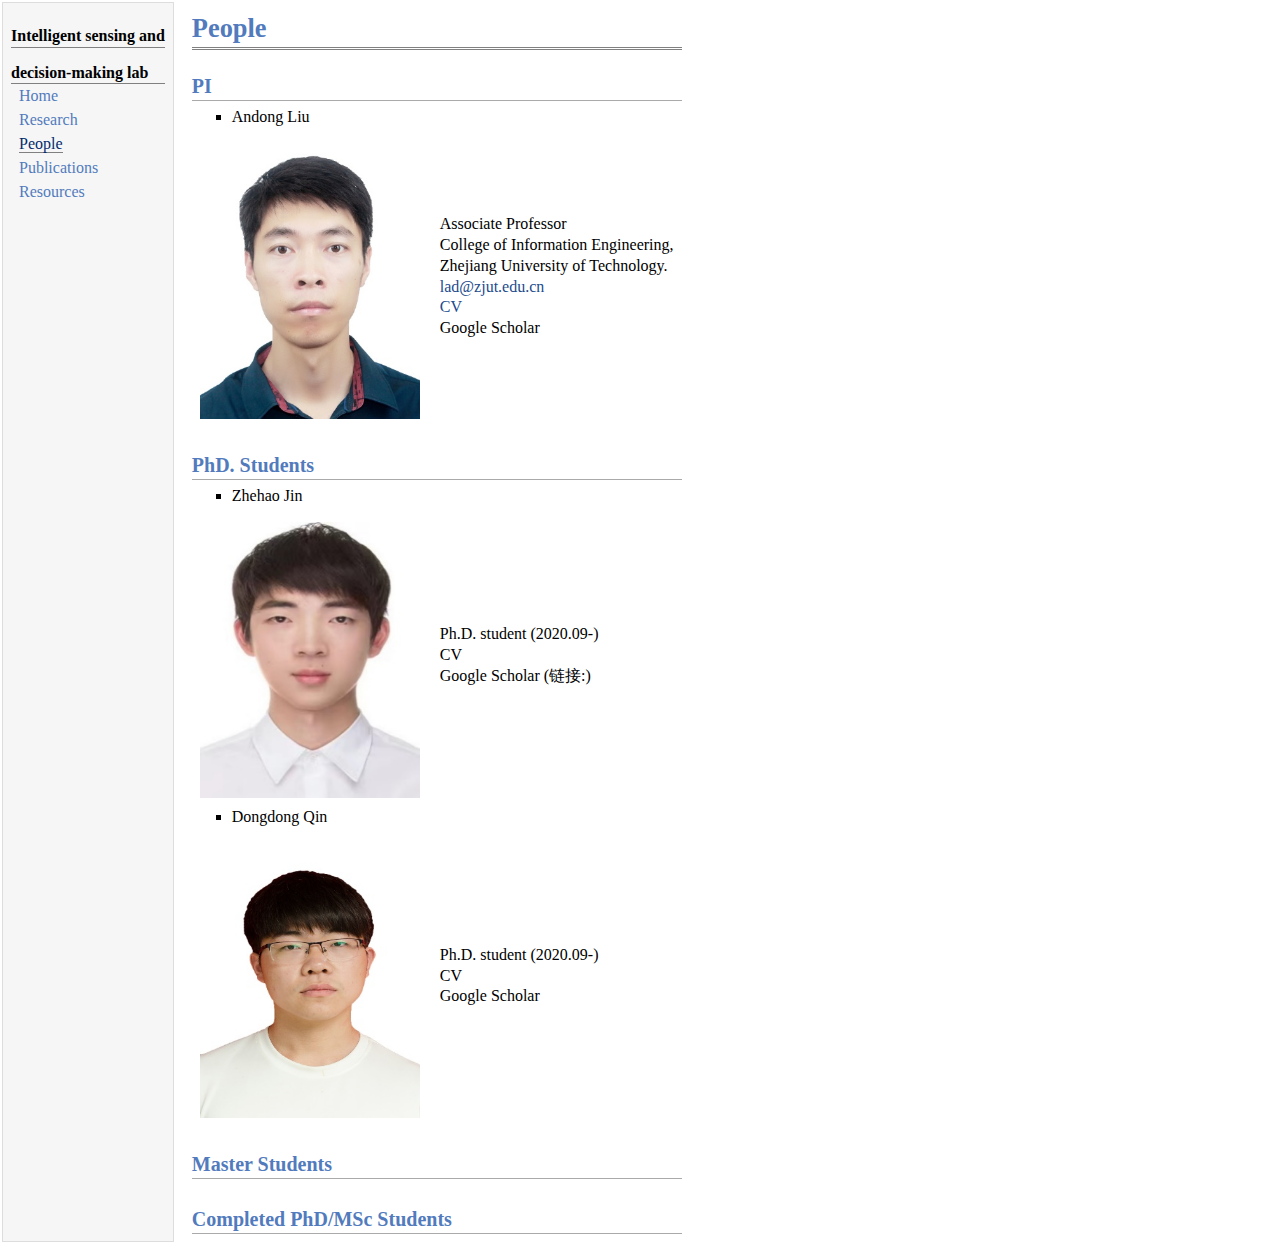
<file: people.html>
<!DOCTYPE html PUBLIC "-//W3C//DTD XHTML 1.1//EN"
  "http://www.w3.org/TR/xhtml11/DTD/xhtml11.dtd">
<html xmlns="http://www.w3.org/1999/xhtml" xml:lang="en">
<head>
<meta name="generator" content="jemdoc, see http://jemdoc.jaboc.net/" />
<meta http-equiv="Content-Type" content="text/html;charset=utf-8" />
<link rel="stylesheet" href="jemdoc.css" type="text/css" />
<link rel="shortcut icon" type="image/x-icon" href="favicon.ico" />
<title>People</title>
</head>
<body>
<table summary="Table for page layout." id="tlayout">
<tr valign="top">
<td id="layout-menu">
<div class="menu-category">Intelligent sensing and</div>
<div class="menu-category">decision-making lab</div>
<div class="menu-item"><a href="index.html">Home</a></div>
<div class="menu-item"><a href="research.html">Research</a></div>
<div class="menu-item"><a href="people.html" class="current">People</a></div>
<div class="menu-item"><a href="publications.html">Publications</a></div>
<div class="menu-item"><a href="resources.html">Resources</a></div>
</td>
<td id="layout-content">
<div id="toptitle">
<h1>People</h1>
</div>
<h2>PI</h2>
<ul>
<li><p>Andong Liu</p>
</li>
</ul>
<table class="imgtable"><tr><td>
<img src="photos/people1.png" alt="alt text" width="220px" height="276px" />&nbsp;</td>
<td align="left"><p>Associate Professor <br />
College of Information Engineering, <br />
Zhejiang University of Technology.<br />
<a href="mailto:lad@zjut.edu.cn">lad@zjut.edu.cn</a><br />
<a href="https://iReading-Lab.github.io/file/CV_Andong_Liu.pdf" target="_blank">CV</a><br />

Google Scholar</p>
</td></tr></table>
<h2>PhD. Students</h2>
<ul>
<li><p>Zhehao Jin</p>
</li>
</ul>
<table class="imgtable"><tr><td>
<img src="photos/people2.png" alt="alt text" width="220px" height="276px" />&nbsp;</td>
<td align="left"><p>Ph.D. student (2020.09-)<br />
CV<br />
Google Scholar (链接:)<br /></p>
</td></tr></table>
<ul>
<li><p>Dongdong Qin</p>
</li>
</ul>
<table class="imgtable"><tr><td>
<img src="photos/people3.png" alt="alt text" width="220px" height="276px" />&nbsp;</td>
<td align="left"><p>Ph.D. student (2020.09-)<br />
CV<br />
Google Scholar</p>
</td></tr></table>
<h2>Master Students</h2>
<h2>Completed PhD/MSc Students</h2>
</td>
</tr>
</table>
</body>
</html>
</file>
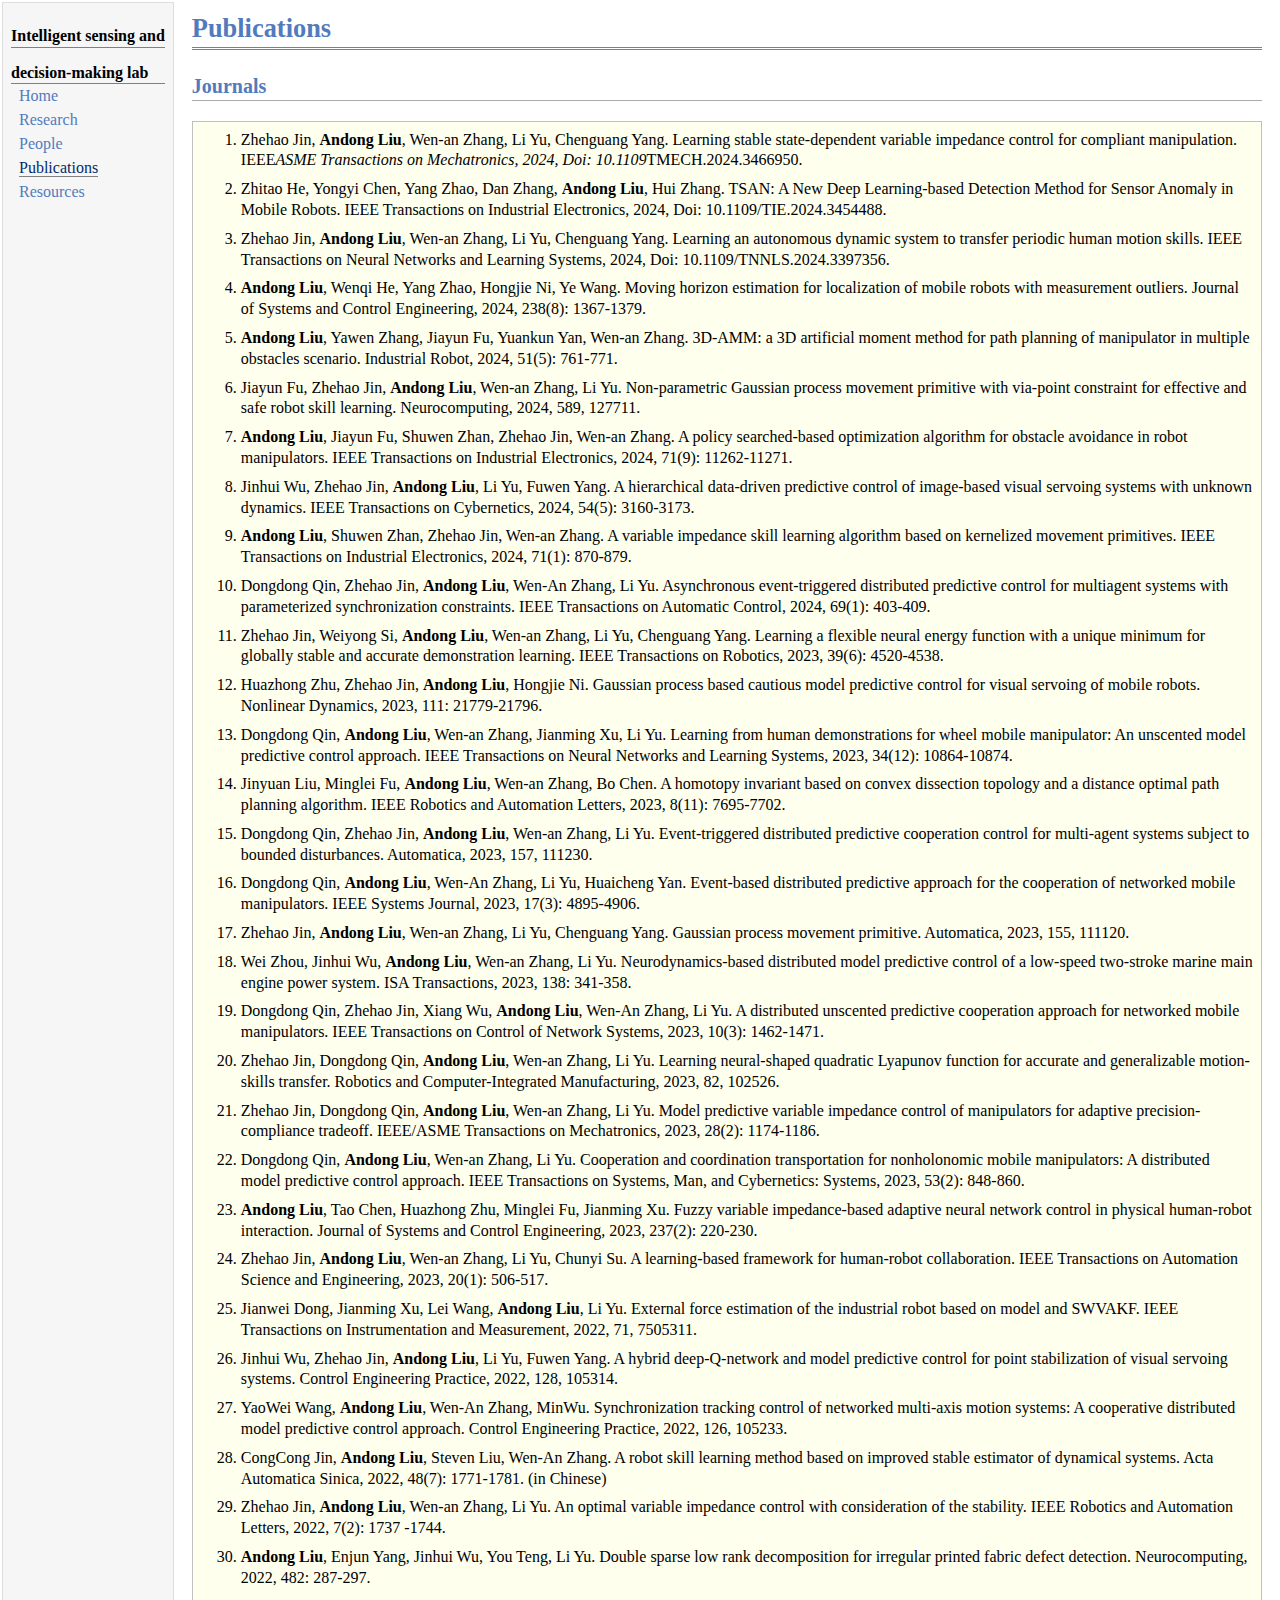
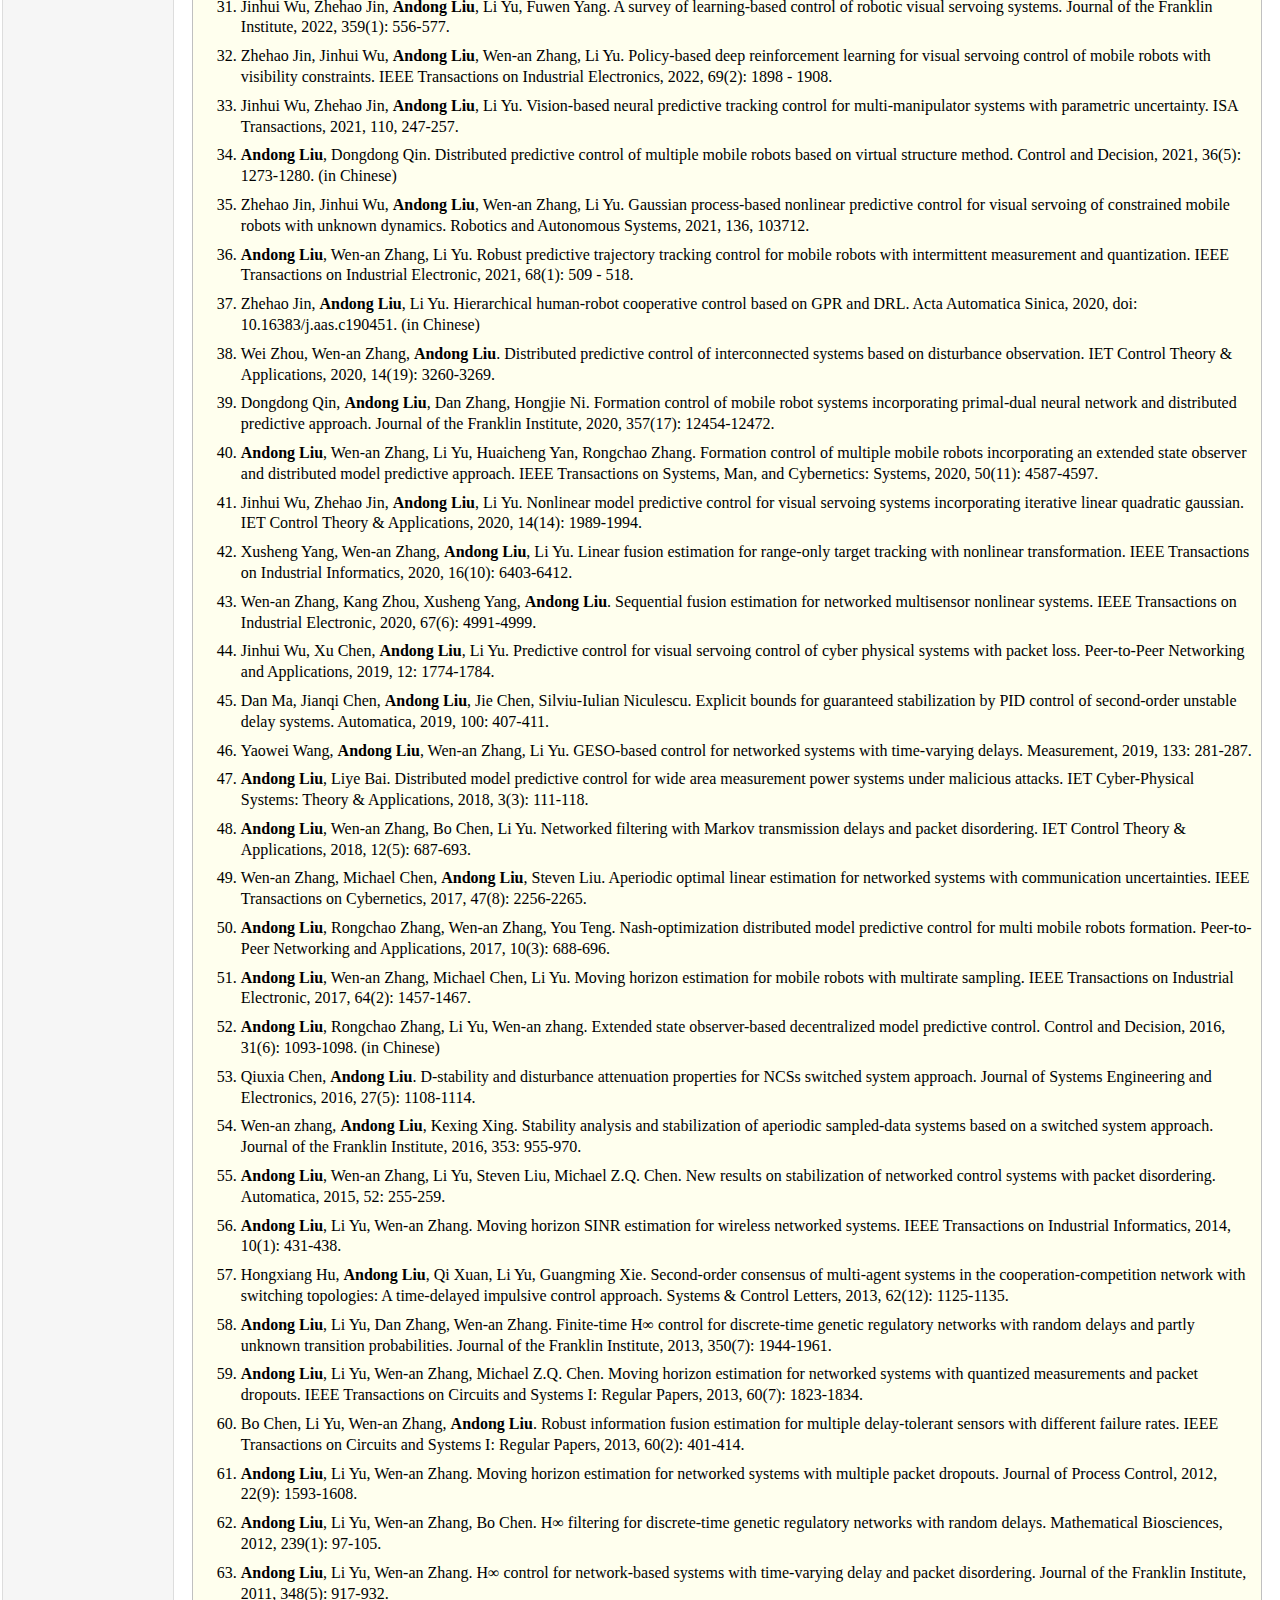
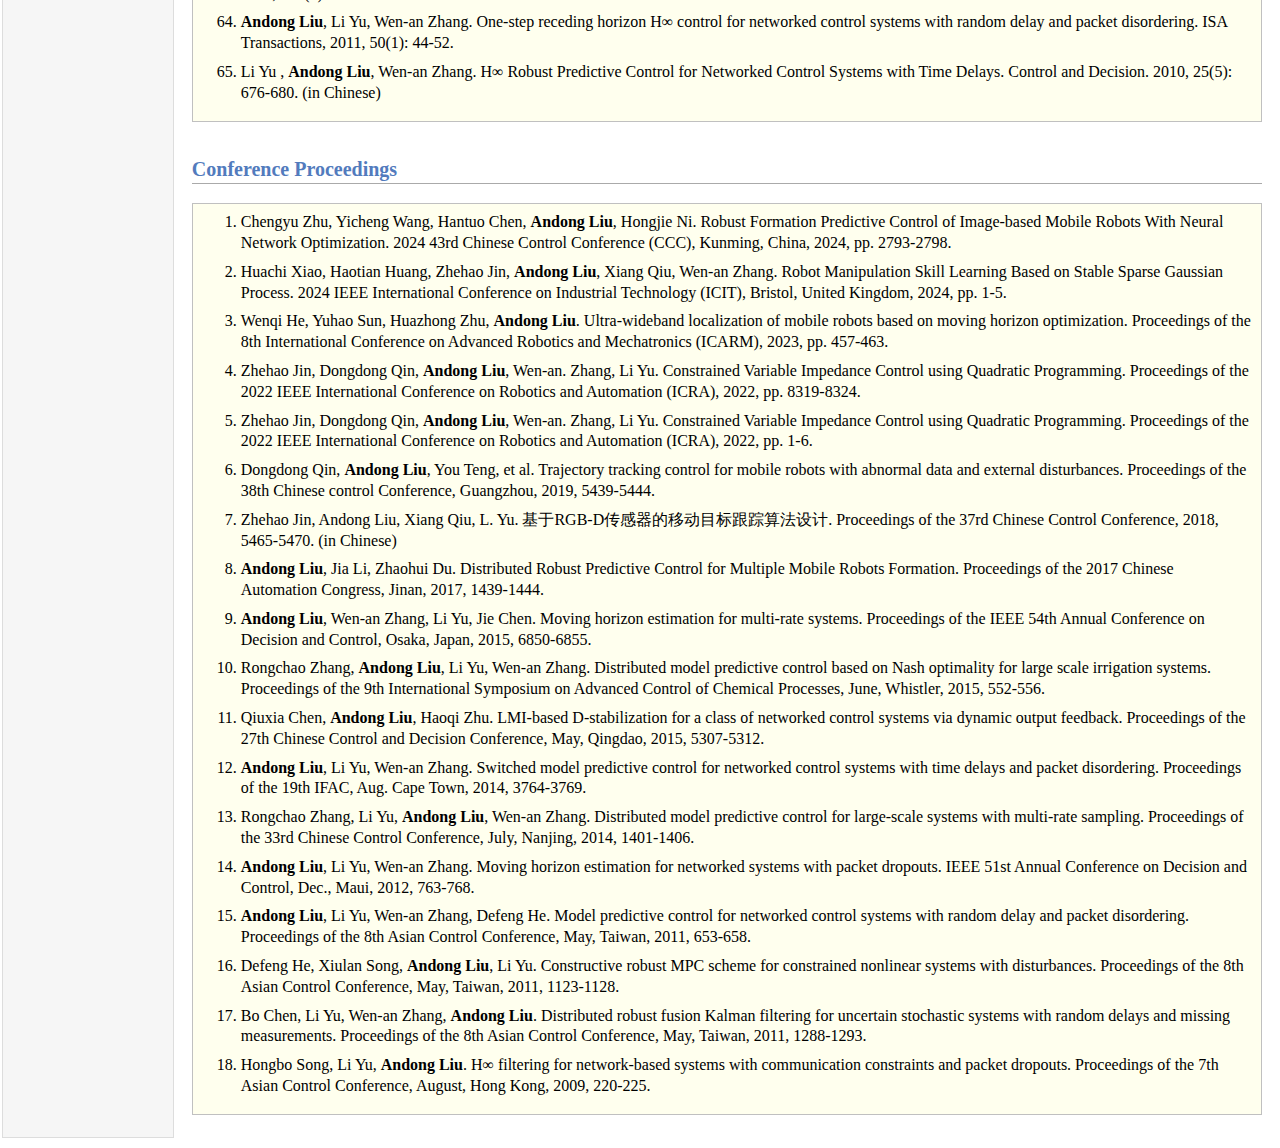
<file: publications.html>
<!DOCTYPE html PUBLIC "-//W3C//DTD XHTML 1.1//EN"
  "http://www.w3.org/TR/xhtml11/DTD/xhtml11.dtd">
<html xmlns="http://www.w3.org/1999/xhtml" xml:lang="en">
<head>
<meta name="generator" content="jemdoc, see http://jemdoc.jaboc.net/" />
<meta http-equiv="Content-Type" content="text/html;charset=utf-8" />
<link rel="stylesheet" href="jemdoc.css" type="text/css" />
<link rel="shortcut icon" type="image/x-icon" href="favicon.ico" />
<title>Publications </title>
</head>
<body>
<table summary="Table for page layout." id="tlayout">
<tr valign="top">
<td id="layout-menu">
<div class="menu-category">Intelligent sensing and</div>
<div class="menu-category">decision-making lab</div>
<div class="menu-item"><a href="index.html">Home</a></div>
<div class="menu-item"><a href="research.html">Research</a></div>
<div class="menu-item"><a href="people.html">People</a></div>
<div class="menu-item"><a href="publications.html" class="current">Publications</a></div>
<div class="menu-item"><a href="resources.html">Resources</a></div>
</td>
<td id="layout-content">
<div id="toptitle">
<h1>Publications </h1>
</div>
<h2>Journals</h2>
<div class="infoblock">
<div class="blockcontent">
<ol>
<li><p>Zhehao Jin, <b>Andong Liu</b>, Wen-an Zhang, Li Yu, Chenguang Yang. Learning stable state-dependent variable impedance control for compliant manipulation. IEEE<i>ASME Transactions on Mechatronics, 2024, Doi: 10.1109</i>TMECH.2024.3466950.</p>
</li>
<li><p>Zhitao He, Yongyi Chen, Yang Zhao, Dan Zhang, <b>Andong Liu</b>, Hui Zhang. TSAN: A New Deep Learning-based Detection Method for Sensor Anomaly in Mobile Robots. IEEE Transactions on Industrial Electronics, 2024, Doi: 10.1109/TIE.2024.3454488.</p>
</li>
<li><p>Zhehao Jin, <b>Andong Liu</b>, Wen-an Zhang, Li Yu, Chenguang Yang. Learning an autonomous dynamic system to transfer periodic human motion skills. IEEE Transactions on Neural Networks and Learning Systems, 2024, Doi: 10.1109/TNNLS.2024.3397356.</p>
</li>
<li><p><b>Andong Liu</b>, Wenqi He, Yang Zhao, Hongjie Ni, Ye Wang. Moving horizon estimation for localization of mobile robots with measurement outliers. Journal of Systems and Control Engineering, 2024, 238(8): 1367-1379.</p>
</li>
<li><p><b>Andong Liu</b>, Yawen Zhang, Jiayun Fu, Yuankun Yan, Wen-an Zhang. 3D-AMM: a 3D artificial moment method for path planning of manipulator in multiple obstacles scenario. Industrial Robot, 2024, 51(5): 761-771.</p>
</li>
<li><p>Jiayun Fu, Zhehao Jin, <b>Andong Liu</b>, Wen-an Zhang, Li Yu. Non-parametric Gaussian process movement primitive with via-point constraint for effective and safe robot skill learning. Neurocomputing, 2024, 589, 127711.</p>
</li>
<li><p><b>Andong Liu</b>, Jiayun Fu, Shuwen Zhan, Zhehao Jin, Wen-an Zhang. A policy searched-based optimization algorithm for obstacle avoidance in robot manipulators. IEEE Transactions on Industrial Electronics, 2024, 71(9): 11262-11271. </p>
</li>
<li><p>Jinhui Wu, Zhehao Jin, <b>Andong Liu</b>, Li Yu, Fuwen Yang. A hierarchical data-driven predictive control of image-based visual servoing systems with unknown dynamics. IEEE Transactions on Cybernetics, 2024, 54(5): 3160-3173.</p>
</li>
<li><p><b>Andong Liu</b>, Shuwen Zhan, Zhehao Jin, Wen-an Zhang. A variable impedance skill learning algorithm based on kernelized movement primitives. IEEE Transactions on Industrial Electronics, 2024, 71(1): 870-879. </p>
</li>
<li><p>Dongdong Qin, Zhehao Jin, <b>Andong Liu</b>, Wen-An Zhang, Li Yu. Asynchronous event-triggered distributed predictive control for multiagent systems with parameterized synchronization constraints. IEEE Transactions on Automatic Control, 2024, 69(1): 403-409. </p>
</li>
<li><p>Zhehao Jin, Weiyong Si, <b>Andong Liu</b>, Wen-an Zhang, Li Yu, Chenguang Yang. Learning a flexible neural energy function with a unique minimum for globally stable and accurate demonstration learning. IEEE Transactions on Robotics, 2023, 39(6): 4520-4538. </p>
</li>
<li><p>Huazhong Zhu, Zhehao Jin, <b>Andong Liu</b>, Hongjie Ni. Gaussian process based cautious model predictive control for visual servoing of mobile robots. Nonlinear Dynamics, 2023, 111: 21779-21796.</p>
</li>
<li><p>Dongdong Qin, <b>Andong Liu</b>, Wen-an Zhang, Jianming Xu, Li Yu. Learning from human demonstrations for wheel mobile manipulator: An unscented model predictive control approach. IEEE Transactions on Neural Networks and Learning Systems, 2023, 34(12): 10864-10874. </p>
</li>
<li><p>Jinyuan Liu, Minglei Fu, <b>Andong Liu</b>, Wen-an Zhang, Bo Chen. A homotopy invariant based on convex dissection topology and a distance optimal path planning algorithm. IEEE Robotics and Automation Letters, 2023, 8(11): 7695-7702.</p>
</li>
<li><p>Dongdong Qin, Zhehao Jin, <b>Andong Liu</b>, Wen-an Zhang, Li Yu. Event-triggered distributed predictive cooperation control for multi-agent systems subject to bounded disturbances. Automatica, 2023, 157, 111230.</p>
</li>
<li><p>Dongdong Qin, <b>Andong Liu</b>, Wen-An Zhang, Li Yu, Huaicheng Yan. Event-based distributed predictive approach for the cooperation of networked mobile manipulators. IEEE Systems Journal, 2023, 17(3): 4895-4906.</p>
</li>
<li><p>Zhehao Jin, <b>Andong Liu</b>, Wen-an Zhang, Li Yu, Chenguang Yang. Gaussian process movement primitive. Automatica, 2023, 155, 111120.</p>
</li>
<li><p>Wei Zhou, Jinhui Wu, <b>Andong Liu</b>, Wen-an Zhang, Li Yu. Neurodynamics-based distributed model predictive control of a low-speed two-stroke marine main engine power system. ISA Transactions, 2023, 138: 341-358.</p>
</li>
<li><p>Dongdong Qin, Zhehao Jin, Xiang Wu, <b>Andong Liu</b>, Wen-An Zhang, Li Yu. A distributed unscented predictive cooperation approach for networked mobile manipulators. IEEE Transactions on Control of Network Systems, 2023, 10(3): 1462-1471.</p>
</li>
<li><p>Zhehao Jin, Dongdong Qin, <b>Andong Liu</b>, Wen-an Zhang, Li Yu. Learning neural-shaped quadratic Lyapunov function for accurate and generalizable motion-skills transfer. Robotics and Computer-Integrated Manufacturing, 2023, 82, 102526.</p>
</li>
<li><p>Zhehao Jin, Dongdong Qin, <b>Andong Liu</b>, Wen-an Zhang, Li Yu. Model predictive variable impedance control of manipulators for adaptive precision-compliance tradeoff. IEEE/ASME Transactions on Mechatronics, 2023, 28(2): 1174-1186.</p>
</li>
<li><p>Dongdong Qin, <b>Andong Liu</b>, Wen-an Zhang, Li Yu. Cooperation and coordination transportation for nonholonomic mobile manipulators: A distributed model predictive control approach. IEEE Transactions on Systems, Man, and Cybernetics: Systems, 2023, 53(2): 848-860. </p>
</li>
<li><p><b>Andong Liu</b>, Tao Chen, Huazhong Zhu, Minglei Fu, Jianming Xu. Fuzzy variable impedance-based adaptive neural network control in physical human-robot interaction. Journal of Systems and Control Engineering, 2023, 237(2): 220-230.</p>
</li>
<li><p>Zhehao Jin, <b>Andong Liu</b>, Wen-an Zhang, Li Yu, Chunyi Su. A learning-based framework for human-robot collaboration. IEEE Transactions on Automation Science and Engineering, 2023, 20(1): 506-517.</p>
</li>
<li><p>Jianwei Dong, Jianming Xu, Lei Wang, <b>Andong Liu</b>, Li Yu. External force estimation of the industrial robot based on model and SWVAKF. IEEE Transactions on Instrumentation and Measurement, 2022, 71, 7505311.</p>
</li>
<li><p>Jinhui Wu, Zhehao Jin, <b>Andong Liu</b>, Li Yu, Fuwen Yang. A hybrid deep-Q-network and model predictive control for point stabilization of visual servoing systems. Control Engineering Practice, 2022, 128, 105314.</p>
</li>
<li><p>YaoWei Wang, <b>Andong Liu</b>, Wen-An Zhang, MinWu. Synchronization tracking control of networked multi-axis motion systems: A cooperative distributed model predictive control approach. Control Engineering Practice, 2022, 126, 105233.</p>
</li>
<li><p>CongCong Jin, <b>Andong Liu</b>, Steven Liu, Wen-An Zhang. A robot skill learning method based on improved stable estimator of dynamical systems. Acta Automatica Sinica, 2022, 48(7): 1771-1781. (in Chinese)</p>
</li>
<li><p>Zhehao Jin, <b>Andong Liu</b>, Wen-an Zhang, Li Yu. An optimal variable impedance control with consideration of the stability. IEEE Robotics and Automation Letters, 2022, 7(2): 1737 -1744.</p>
</li>
<li><p><b>Andong Liu</b>, Enjun Yang, Jinhui Wu, You Teng, Li Yu. Double sparse low rank decomposition for irregular printed fabric defect detection. Neurocomputing, 2022, 482: 287-297.</p>
</li>
<li><p>Jinhui Wu, Zhehao Jin, <b>Andong Liu</b>, Li Yu, Fuwen Yang. A survey of learning-based control of robotic visual servoing systems. Journal of the Franklin Institute, 2022, 359(1): 556-577.</p>
</li>
<li><p>Zhehao Jin, Jinhui Wu, <b>Andong Liu</b>, Wen-an Zhang, Li Yu. Policy-based deep reinforcement learning for visual servoing control of mobile robots with visibility constraints. IEEE Transactions on Industrial Electronics, 2022, 69(2): 1898 - 1908. </p>
</li>
<li><p>Jinhui Wu, Zhehao Jin, <b>Andong Liu</b>, Li Yu. Vision-based neural predictive tracking control for multi-manipulator systems with parametric uncertainty. ISA Transactions, 2021, 110, 247-257.</p>
</li>
<li><p><b>Andong Liu</b>, Dongdong Qin. Distributed predictive control of multiple mobile robots based on virtual structure method. Control and Decision, 2021, 36(5): 1273-1280. (in Chinese)</p>
</li>
<li><p>Zhehao Jin, Jinhui Wu, <b>Andong Liu</b>, Wen-an Zhang, Li Yu. Gaussian process-based nonlinear predictive control for visual servoing of constrained mobile robots with unknown dynamics. Robotics and Autonomous Systems, 2021, 136, 103712.</p>
</li>
<li><p><b>Andong Liu</b>, Wen-an Zhang, Li Yu. Robust predictive trajectory tracking control for mobile robots with intermittent measurement and quantization. IEEE Transactions on Industrial Electronic, 2021, 68(1): 509 - 518.</p>
</li>
<li><p>Zhehao Jin, <b>Andong Liu</b>, Li Yu. Hierarchical human-robot cooperative control based on GPR and DRL. Acta Automatica Sinica, 2020, doi: 10.16383/j.aas.c190451. (in Chinese)</p>
</li>
<li><p>Wei Zhou, Wen-an Zhang, <b>Andong Liu</b>. Distributed predictive control of interconnected systems based on disturbance observation. IET Control Theory &amp; Applications, 2020, 14(19): 3260-3269.</p>
</li>
<li><p>Dongdong Qin, <b>Andong Liu</b>, Dan Zhang, Hongjie Ni. Formation control of mobile robot systems incorporating primal-dual neural network and distributed predictive approach. Journal of the Franklin Institute, 2020, 357(17): 12454-12472. </p>
</li>
<li><p><b>Andong Liu</b>, Wen-an Zhang, Li Yu, Huaicheng Yan, Rongchao Zhang. Formation control of multiple mobile robots incorporating an extended state observer and distributed model predictive approach. IEEE Transactions on Systems, Man, and Cybernetics: Systems, 2020, 50(11): 4587-4597. </p>
</li>
<li><p>Jinhui Wu, Zhehao Jin, <b>Andong Liu</b>, Li Yu. Nonlinear model predictive control for visual servoing systems incorporating iterative linear quadratic gaussian. IET Control Theory &amp; Applications, 2020, 14(14): 1989-1994. </p>
</li>
<li><p>Xusheng Yang, Wen-an Zhang, <b>Andong Liu</b>, Li Yu. Linear fusion estimation for range-only target tracking with nonlinear transformation. IEEE Transactions on Industrial Informatics, 2020, 16(10): 6403-6412. </p>
</li>
<li><p>Wen-an Zhang, Kang Zhou, Xusheng Yang, <b>Andong Liu</b>. Sequential fusion estimation for networked multisensor nonlinear systems. IEEE Transactions on Industrial Electronic, 2020, 67(6): 4991-4999. </p>
</li>
<li><p>Jinhui Wu, Xu Chen, <b>Andong Liu</b>, Li Yu. Predictive control for visual servoing control of cyber physical systems with packet loss. Peer-to-Peer Networking and Applications, 2019, 12: 1774-1784.</p>
</li>
<li><p>Dan Ma, Jianqi Chen, <b>Andong Liu</b>, Jie Chen, Silviu-Iulian Niculescu. Explicit bounds for guaranteed stabilization by PID control of second-order unstable delay systems. Automatica, 2019, 100: 407-411.</p>
</li>
<li><p>Yaowei Wang, <b>Andong Liu</b>, Wen-an Zhang, Li Yu. GESO-based control for networked systems with time-varying delays. Measurement, 2019, 133: 281-287.</p>
</li>
<li><p><b>Andong Liu</b>, Liye Bai. Distributed model predictive control for wide area measurement power systems under malicious attacks. IET Cyber-Physical Systems: Theory &amp; Applications, 2018, 3(3): 111-118. </p>
</li>
<li><p><b>Andong Liu</b>, Wen-an Zhang, Bo Chen, Li Yu. Networked filtering with Markov transmission delays and packet disordering. IET Control Theory &amp; Applications, 2018, 12(5): 687-693. </p>
</li>
<li><p>Wen-an Zhang, Michael Chen, <b>Andong Liu</b>, Steven Liu. Aperiodic optimal linear estimation for networked systems with communication uncertainties. IEEE Transactions on Cybernetics, 2017, 47(8): 2256-2265. </p>
</li>
<li><p><b>Andong Liu</b>, Rongchao Zhang, Wen-an Zhang, You Teng. Nash-optimization distributed model predictive control for multi mobile robots formation. Peer-to-Peer Networking and Applications, 2017, 10(3): 688-696.</p>
</li>
<li><p><b>Andong Liu</b>, Wen-an Zhang, Michael Chen, Li Yu. Moving horizon estimation for mobile robots with multirate sampling. IEEE Transactions on Industrial Electronic, 2017, 64(2): 1457-1467. </p>
</li>
<li><p><b>Andong Liu</b>, Rongchao Zhang, Li Yu, Wen-an zhang. Extended state observer-based decentralized model predictive control. Control and Decision, 2016, 31(6): 1093-1098. (in Chinese)</p>
</li>
<li><p>Qiuxia Chen, <b>Andong Liu</b>. D-stability and disturbance attenuation properties for NCSs switched system approach. Journal of Systems Engineering and Electronics, 2016, 27(5): 1108-1114. </p>
</li>
<li><p>Wen-an zhang, <b>Andong Liu</b>, Kexing Xing. Stability analysis and stabilization of aperiodic sampled-data systems based on a switched system approach. Journal of the Franklin Institute, 2016, 353: 955-970.</p>
</li>
<li><p><b>Andong Liu</b>, Wen-an Zhang, Li Yu, Steven Liu, Michael Z.Q. Chen. New results on stabilization of networked control systems with packet disordering. Automatica, 2015, 52: 255-259.</p>
</li>
<li><p><b>Andong Liu</b>, Li Yu, Wen-an Zhang. Moving horizon SINR estimation for wireless networked systems. IEEE Transactions on Industrial Informatics, 2014, 10(1): 431-438.</p>
</li>
<li><p>Hongxiang Hu, <b>Andong Liu</b>, Qi Xuan, Li Yu, Guangming Xie. Second-order consensus of multi-agent systems in the cooperation-competition network with switching topologies: A time-delayed impulsive control approach. Systems &amp; Control Letters, 2013, 62(12): 1125-1135.</p>
</li>
<li><p><b>Andong Liu</b>, Li Yu, Dan Zhang, Wen-an Zhang. Finite-time H∞ control for discrete-time genetic regulatory networks with random delays and partly unknown transition probabilities. Journal of the Franklin Institute, 2013, 350(7): 1944-1961.</p>
</li>
<li><p><b>Andong Liu</b>, Li Yu, Wen-an Zhang, Michael Z.Q. Chen. Moving horizon estimation for networked systems with quantized measurements and packet dropouts. IEEE Transactions on Circuits and Systems I: Regular Papers, 2013, 60(7): 1823-1834.</p>
</li>
<li><p>Bo Chen, Li Yu, Wen-an Zhang, <b>Andong Liu</b>. Robust information fusion estimation for multiple delay-tolerant sensors with different failure rates. IEEE Transactions on Circuits and Systems I: Regular Papers, 2013, 60(2): 401-414.</p>
</li>
<li><p><b>Andong Liu</b>, Li Yu, Wen-an Zhang. Moving horizon estimation for networked systems with multiple packet dropouts. Journal of Process Control, 2012, 22(9): 1593-1608.</p>
</li>
<li><p><b>Andong Liu</b>, Li Yu, Wen-an Zhang, Bo Chen. H∞ filtering for discrete-time genetic regulatory networks with random delays. Mathematical Biosciences, 2012, 239(1): 97-105.</p>
</li>
<li><p><b>Andong Liu</b>, Li Yu, Wen-an Zhang. H∞ control for network-based systems with time-varying delay and packet disordering. Journal of the Franklin Institute, 2011, 348(5): 917-932.</p>
</li>
<li><p><b>Andong Liu</b>, Li Yu, Wen-an Zhang. One-step receding horizon H∞ control for networked control systems with random delay and packet disordering. ISA Transactions, 2011, 50(1): 44-52.</p>
</li>
<li><p>Li Yu , <b>Andong Liu</b>, Wen-an Zhang. H∞ Robust Predictive Control for Networked Control Systems with Time Delays. Control and Decision. 2010, 25(5): 676-680. (in Chinese)</p>
</li>
</ol>
</div></div>
<h2>Conference Proceedings</h2>
<div class="infoblock">
<div class="blockcontent">
<ol>
<li><p>Chengyu Zhu, Yicheng Wang, Hantuo Chen, <b>Andong Liu</b>, Hongjie Ni. Robust Formation Predictive Control of Image-based Mobile Robots With Neural Network Optimization. 2024 43rd Chinese Control Conference (CCC), Kunming, China, 2024, pp. 2793-2798.</p>
</li>
<li><p>Huachi Xiao, Haotian Huang, Zhehao Jin, <b>Andong Liu</b>, Xiang Qiu, Wen-an Zhang. Robot Manipulation Skill Learning Based on Stable Sparse Gaussian Process. 2024 IEEE International Conference on Industrial Technology (ICIT), Bristol, United Kingdom, 2024, pp. 1-5.</p>
</li>
<li><p>Wenqi He, Yuhao Sun, Huazhong Zhu, <b>Andong Liu</b>. Ultra-wideband localization of mobile robots based on moving horizon optimization. Proceedings of the 8th International Conference on Advanced Robotics and Mechatronics (ICARM), 2023, pp. 457-463.</p>
</li>
<li><p>Zhehao Jin, Dongdong Qin, <b>Andong Liu</b>, Wen-an. Zhang, Li Yu. Constrained Variable Impedance Control using Quadratic Programming. Proceedings of the 2022 IEEE International Conference on Robotics and Automation (ICRA), 2022, pp. 8319-8324.</p>
</li>
<li><p>Zhehao Jin, Dongdong Qin, <b>Andong Liu</b>, Wen-an. Zhang, Li Yu. Constrained Variable Impedance Control using Quadratic Programming. Proceedings of the 2022 IEEE International Conference on Robotics and Automation (ICRA), 2022, pp. 1-6.</p>
</li>
<li><p>Dongdong Qin, <b>Andong Liu</b>, You Teng, et al. Trajectory tracking control for mobile robots with abnormal data and external disturbances. Proceedings of the 38th Chinese control Conference, Guangzhou, 2019, 5439-5444.</p>
</li>
<li><p>Zhehao Jin, <b></b>Andong Liu<b></b>, Xiang Qiu, L. Yu. 基于RGB-D传感器的移动目标跟踪算法设计. Proceedings of the 37rd Chinese Control Conference, 2018, 5465-5470. (in Chinese)</p>
</li>
<li><p><b>Andong Liu</b>, Jia Li, Zhaohui Du. Distributed Robust Predictive Control for Multiple Mobile Robots Formation. Proceedings of the 2017 Chinese Automation Congress, Jinan, 2017, 1439-1444.</p>
</li>
<li><p><b>Andong Liu</b>, Wen-an Zhang, Li Yu, Jie Chen. Moving horizon estimation for multi-rate systems. Proceedings of the IEEE 54th Annual Conference on Decision and Control, Osaka, Japan, 2015, 6850-6855. </p>
</li>
<li><p>Rongchao Zhang, <b>Andong Liu</b>, Li Yu, Wen-an Zhang. Distributed model predictive control based on Nash optimality for large scale irrigation systems. Proceedings of the 9th International Symposium on Advanced Control of Chemical Processes, June, Whistler, 2015, 552-556. </p>
</li>
<li><p>Qiuxia Chen, <b>Andong Liu</b>, Haoqi Zhu. LMI-based D-stabilization for a class of networked control systems via dynamic output feedback. Proceedings of the 27th Chinese Control and Decision Conference, May, Qingdao, 2015, 5307-5312.</p>
</li>
<li><p><b>Andong Liu</b>, Li Yu, Wen-an Zhang. Switched model predictive control for networked control systems with time delays and packet disordering. Proceedings of the 19th IFAC, Aug. Cape Town, 2014, 3764-3769.</p>
</li>
<li><p>Rongchao Zhang, Li Yu, <b>Andong Liu</b>, Wen-an Zhang. Distributed model predictive control for large-scale systems with multi-rate sampling. Proceedings of the 33rd Chinese Control Conference, July, Nanjing, 2014, 1401-1406.</p>
</li>
<li><p><b>Andong Liu</b>, Li Yu, Wen-an Zhang. Moving horizon estimation for networked systems with packet dropouts. IEEE 51st Annual Conference on Decision and Control, Dec., Maui, 2012, 763-768. </p>
</li>
<li><p><b>Andong Liu</b>, Li Yu, Wen-an Zhang, Defeng He. Model predictive control for networked control systems with random delay and packet disordering. Proceedings of the 8th Asian Control Conference, May, Taiwan, 2011, 653-658. </p>
</li>
<li><p>Defeng He, Xiulan Song, <b>Andong Liu</b>, Li Yu. Constructive robust MPC scheme for constrained nonlinear systems with disturbances. Proceedings of the 8th Asian Control Conference, May, Taiwan, 2011, 1123-1128.</p>
</li>
<li><p>Bo Chen, Li Yu, Wen-an Zhang, <b>Andong Liu</b>. Distributed robust fusion Kalman filtering for uncertain stochastic systems with random delays and missing measurements. Proceedings of the 8th Asian Control Conference, May, Taiwan, 2011, 1288-1293. </p>
</li>
<li><p>Hongbo Song, Li Yu, <b>Andong Liu</b>. H∞ filtering for network-based systems with communication constraints and packet dropouts. Proceedings of the 7th Asian Control Conference, August, Hong Kong, 2009, 220-225. </p>
</li>
</ol>
</div></div>
</td>
</tr>
</table>
</body>
</html>
</file>
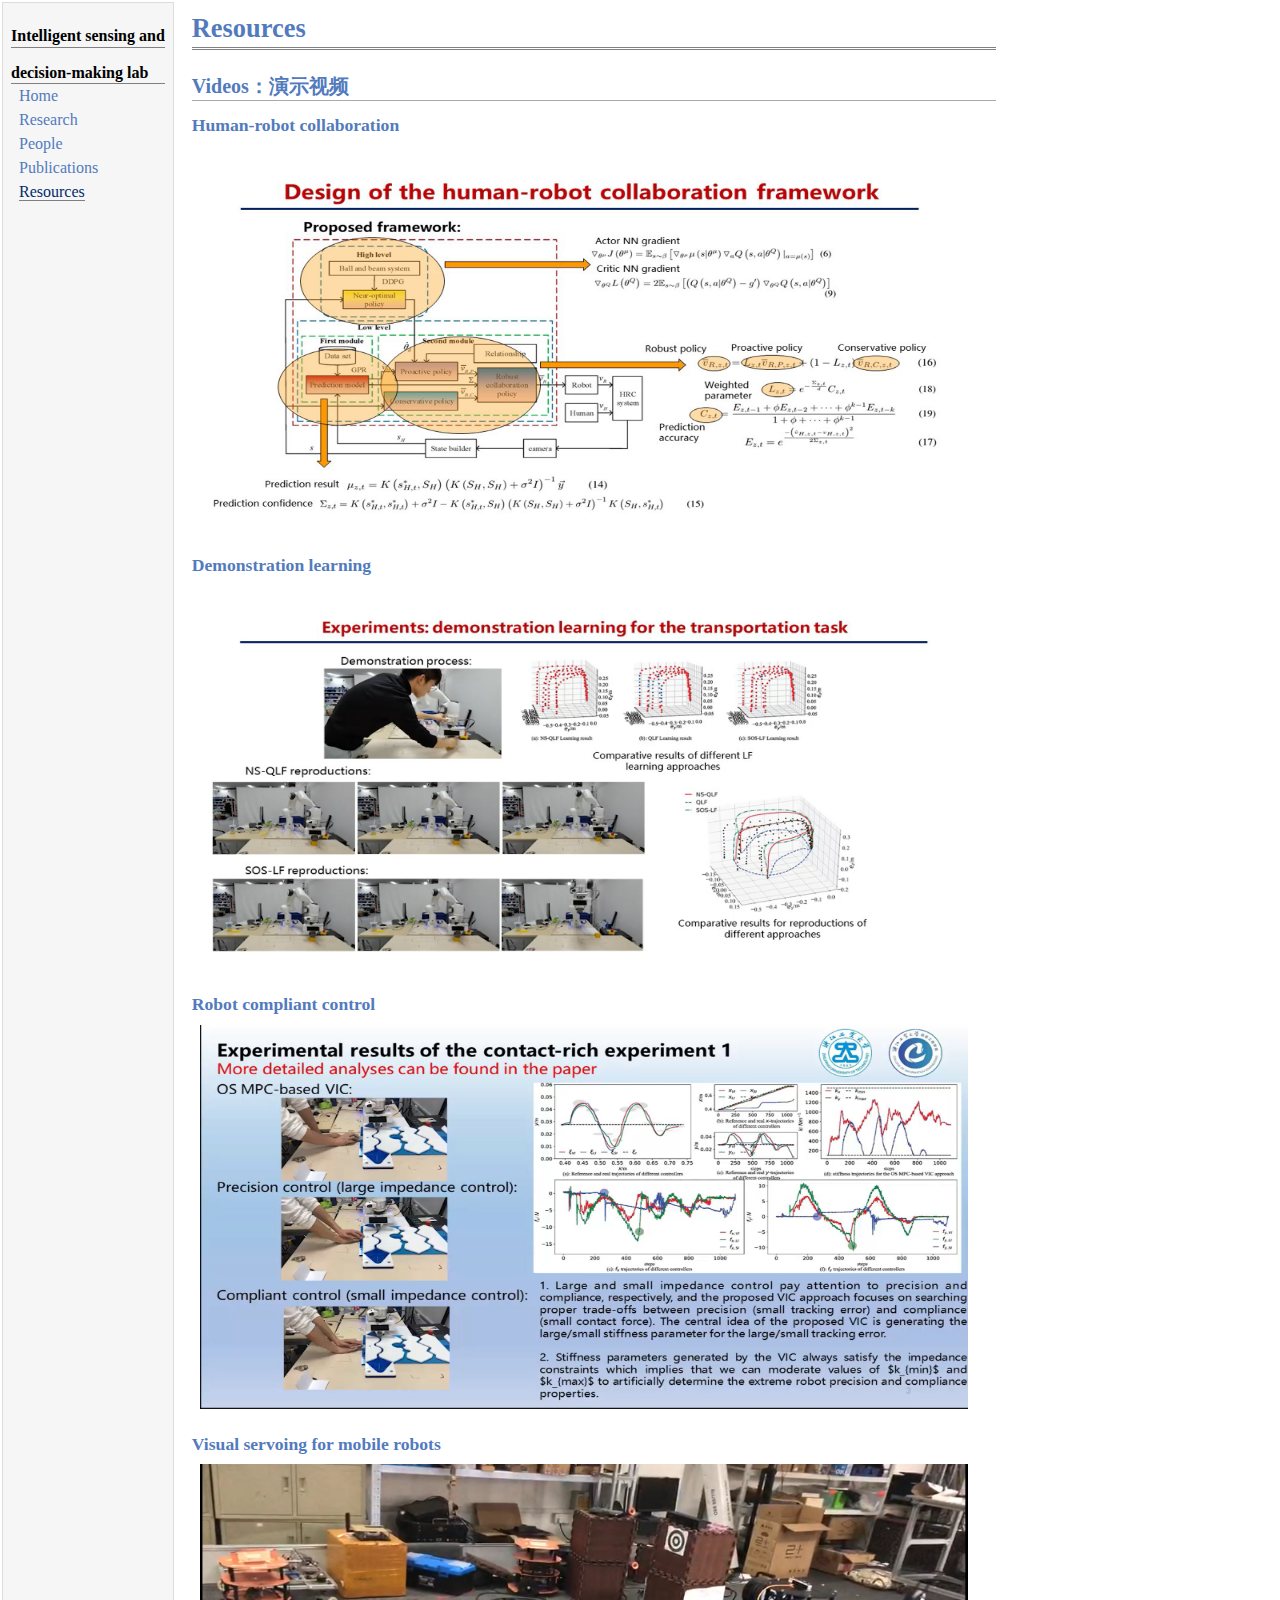
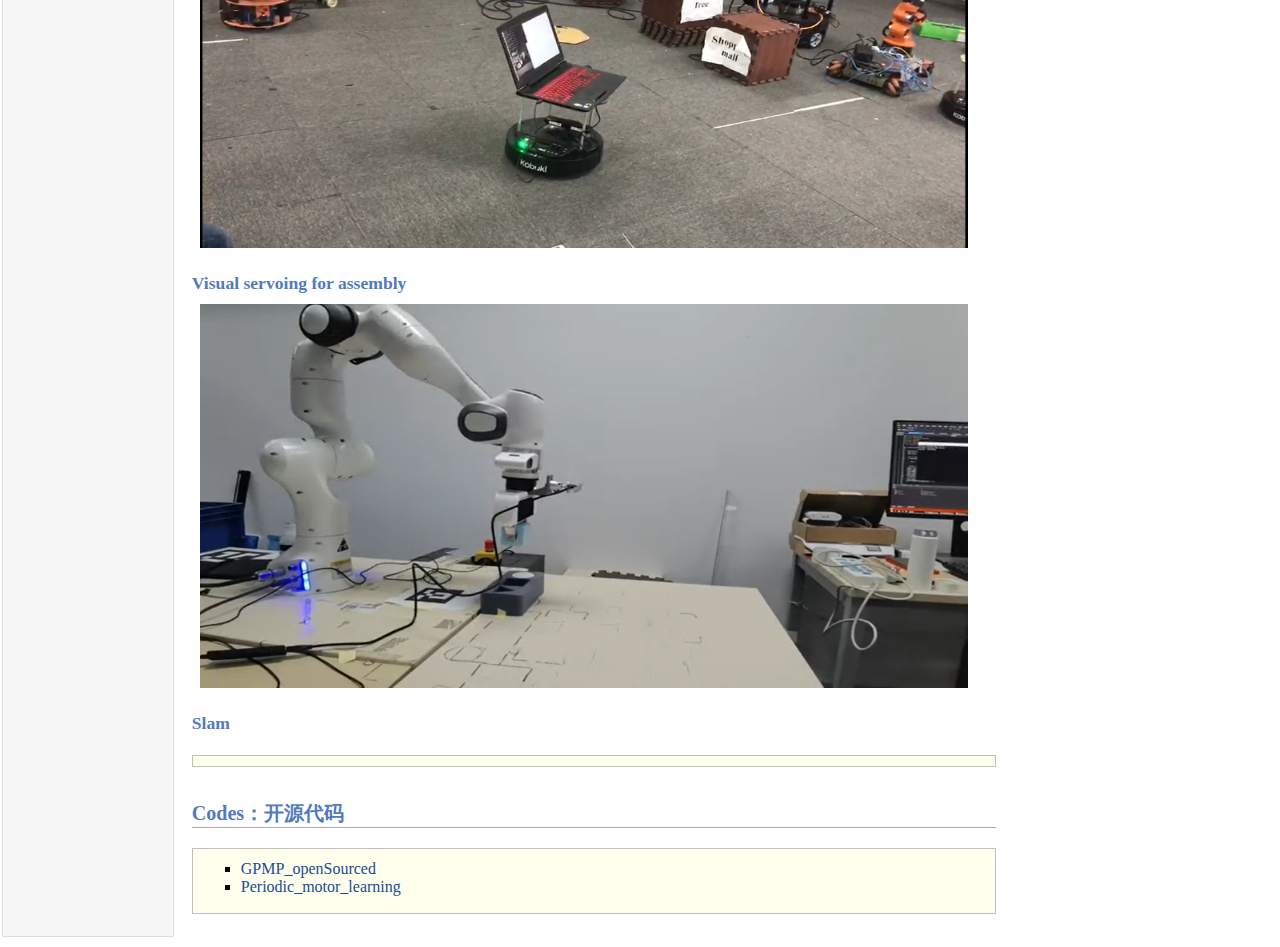
<file: resources.html>
<!DOCTYPE html PUBLIC "-//W3C//DTD XHTML 1.1//EN"
  "http://www.w3.org/TR/xhtml11/DTD/xhtml11.dtd">
<html xmlns="http://www.w3.org/1999/xhtml" xml:lang="en">
<head>
<meta name="generator" content="jemdoc, see http://jemdoc.jaboc.net/" />
<meta http-equiv="Content-Type" content="text/html;charset=utf-8" />
<link rel="stylesheet" href="jemdoc.css" type="text/css" />
<link rel="shortcut icon" type="image/x-icon" href="favicon.ico" />
<title>Resources</title>
</head>
<body>
<table summary="Table for page layout." id="tlayout">
<tr valign="top">
<td id="layout-menu">
<div class="menu-category">Intelligent sensing and</div>
<div class="menu-category">decision-making lab</div>
<div class="menu-item"><a href="index.html">Home</a></div>
<div class="menu-item"><a href="research.html">Research</a></div>
<div class="menu-item"><a href="people.html">People</a></div>
<div class="menu-item"><a href="publications.html">Publications</a></div>
<div class="menu-item"><a href="resources.html" class="current">Resources</a></div>
</td>
<td id="layout-content">
<div id="toptitle">
<h1>Resources</h1>
</div>
<h2>Videos：演示视频</h2>
<h3>Human-robot collaboration</h3>
<table class="imgtable"><tr><td>
<a href="webm/HC.mp4"><img src="photos/v1.png" alt="alt text" width="768px" height="384px" /></a>&nbsp;</td>
<td align="left"></td></tr></table>
<h3>Demonstration learning</h3>
<table class="imgtable"><tr><td>
<a href="webm/DL.mp4"><img src="photos/v2.png" alt="alt text" width="768px" height="384px" /></a>&nbsp;</td>
<td align="left"></td></tr></table>
<h3>Robot compliant control</h3>
<table class="imgtable"><tr><td>
<a href="webm/RCC.mp4"><img src="photos/v3.png" alt="alt text" width="768px" height="384px" /></a>&nbsp;</td>
<td align="left"></td></tr></table>
<h3>Visual servoing for mobile robots</h3>
<table class="imgtable"><tr><td>
<a href="webm/VSFMR.mp4"><img src="photos/v4.png" alt="alt text" width="768px" height="384px" /></a>&nbsp;</td>
<td align="left"></td></tr></table>
<h3>Visual servoing for assembly</h3>
<table class="imgtable"><tr><td>
<a href="webm/VSFA.mp4"><img src="photos/v5.png" alt="alt text" width="768px" height="384px" /></a>&nbsp;</td>
<td align="left"></td></tr></table>
<h3>Slam</h3>
<div class="infoblock">
<div class="blockcontent">
</div></div>
<h2>Codes：开源代码</h2>
<div class="infoblock">
<div class="blockcontent">
<p><ul>
<li><a href="https://github.com/iReading-Lab/iReading-Lab.github.io/tree/main/pubs/GPMP_openSourced">GPMP_openSourced</a>
</li>
<li><a href="https://github.com/IReading-Lab-zjut/Robotic_Arm/tree/main/Periodic_motor_learning">Periodic_motor_learning</a>
</li>
</ul></p>
</div></div>
</td>
</tr>
</table>
</body>
</html>
</file>
<file: jemdoc.css>
/* Default css file for jemdoc. */

table#tlayout {
    border: none;
    border-collapse: separate;
    background: white;
}

body {
	background: white;
	font-family: Georgia, serif;
	padding-bottom: 8px;
	margin: 0;
}

#layout-menu {
	background: #f6f6f6;
	border: 1px solid #dddddd;
	padding-top: 0.5em;
	padding-left: 8px;
	padding-right: 8px;
	font-size: 1.0em;
	width: auto;
	white-space: nowrap;
    text-align: left;
    vertical-align: top;
}

#layout-menu td {
	background: #f4f4f4;
    vertical-align: top;
}

#layout-content {
	padding-top: 0.0em;
	padding-left: 1.0em;
	padding-right: 1.0em;
    border: none;
    background: white;
    text-align: left;
    vertical-align: top;
}

#layout-menu a {
	line-height: 1.5em;
	margin-left: 0.5em;
}

tt {
    background: #ffffdd;
}

pre, tt {
	font-size: 90%;
	font-family: monaco, monospace;
}

a, a > tt {
	color: #224b8d;
	text-decoration: none;
}

a:hover {
	border-bottom: 1px gray dotted;
}

#layout-menu a.current:link, #layout-menu a.current:visited {
	color: #022b6d;
	border-bottom: 1px gray solid;
}
#layout-menu a:link, #layout-menu a:visited, #layout-menu a:hover {
	color: #527bbd;
	text-decoration: none;
}
#layout-menu a:hover {
	text-decoration: none;
}

div.menu-category {
	border-bottom: 1px solid gray;
	margin-top: 0.8em;
	padding-top: 0.2em;
	padding-bottom: 0.1em;
	font-weight: bold;
}

div.menu-item {
	padding-left: 16px;
	text-indent: -16px;
}

div#toptitle {
	padding-bottom: 0.2em;
	margin-bottom: 1.5em;
	border-bottom: 3px double gray;
}

/* Reduce space if we begin the page with a title. */
div#toptitle + h2, div#toptitle + h3 {
	margin-top: -0.7em;
}

div#subtitle {
	margin-top: 0.0em;
	margin-bottom: 0.0em;
	padding-top: 0em;
	padding-bottom: 0.1em;
}

em {
	font-style: italic;
}

strong {
	font-weight: bold;
}


h1, h2, h3 {
	color: #527bbd;
	margin-top: 0.7em;
	margin-bottom: 0.3em;
	padding-bottom: 0.2em;
	line-height: 1.0;
	padding-top: 0.5em;
	border-bottom: 1px solid #aaaaaa;
}

h1 {
	font-size: 165%;
}

h2 {
	padding-top: 0.8em;
	font-size: 125%;
}

h2 + h3 {
    padding-top: 0.2em;
}

h3 {
	font-size: 110%;
	border-bottom: none;
}

p {
	margin-top: 0.0em;
	margin-bottom: 0.8em;
	padding: 0;
	line-height: 1.3;
}

pre {
	padding: 0;
	margin: 0;
}

div#footer {
	font-size: small;
	border-top: 1px solid #c0c0c0;
	padding-top: 0.1em;
	margin-top: 4.0em;
	color: #c0c0c0;
}

div#footer a {
	color: #80a0b0;
}

div#footer-text {
	float: left;
	padding-bottom: 8px;
}

ul, ol, dl {
	margin-top: 0.2em;
	padding-top: 0;
	margin-bottom: 0.8em;
}

dt {
	margin-top: 0.5em;
	margin-bottom: 0;
}

dl {
	margin-left: 20px;
}

dd {
	color: #222222;
}

dd > *:first-child {
	margin-top: 0;
}

ul {
	list-style-position: outside;
	list-style-type: square;
}

p + ul, p + ol {
	margin-top: -0.5em;
}

li ul, li ol {
	margin-top: -0.3em;
}

ol {
	list-style-position: outside;
	list-style-type: decimal;
}

li p, dd p {
	margin-bottom: 0.3em;
}


ol ol {
	list-style-type: lower-alpha;
}

ol ol ol {
	list-style-type: lower-roman;
}

p + div.codeblock {
	margin-top: -0.6em;
}

div.codeblock, div.infoblock {
	margin-right: 0%;
	margin-top: 1.2em;
	margin-bottom: 1.3em;
}

div.blocktitle {
	font-weight: bold;
	color: #cd7b62;
	margin-top: 1.2em;
	margin-bottom: 0.1em;
}

div.blockcontent {
	border: 1px solid silver;
	padding: 0.3em 0.5em;
}

div.infoblock > div.blockcontent {
	background: #ffffee;
}

div.blockcontent p + ul, div.blockcontent p + ol {
	margin-top: 0.4em;
}

div.infoblock p {
	margin-bottom: 0em;
}

div.infoblock li p, div.infoblock dd p {
	margin-bottom: 0.5em;
}

div.infoblock p + p {
	margin-top: 0.8em;
}

div.codeblock > div.blockcontent {
	background: #f6f6f6;
}

span.pycommand {
	color: #000070;
}

span.statement {
	color: #008800;
}
span.builtin {
	color: #000088;
}
span.special {
	color: #990000;
}
span.operator {
	color: #880000;
}
span.error {
	color: #aa0000;
}
span.comment, span.comment > *, span.string, span.string > * {
	color: #606060;
}

@media print {
	#layout-menu { display: none; }
}

#fwtitle {
	margin: 2px;
}

#fwtitle #toptitle {
	padding-left: 0.5em;
	margin-bottom: 0.5em;
}

#layout-content h1:first-child, #layout-content h2:first-child, #layout-content h3:first-child {
	margin-top: -0.7em;
}

div#toptitle h1, #layout-content div#toptitle h1 {
	margin-bottom: 0.0em;
	padding-bottom: 0.1em;
	padding-top: 0;
	margin-top: 0.5em;
	border-bottom: none;
}

img.eq {
	padding: 0;
	padding-left: 0.1em;
	padding-right: 0.1em;
	margin: 0;
}

img.eqwl {
	padding-left: 2em;
	padding-top: 0.6em;
	padding-bottom: 0.2em;
	margin: 0;
}

table {
    border: 2px solid black;
    border-collapse: collapse;
}

td {
    padding: 2px;
    padding-left: 0.5em;
    padding-right: 0.5em;
    text-align: center;
    border: 1px solid gray;
}

table + table {
    margin-top: 1em;
}

tr.heading {
    font-weight: bold;
    border-bottom: 2px solid black;
}

img {
    border: none;
}

table.imgtable, table.imgtable td {
    border: none;
    text-align: left;
}
</file>
